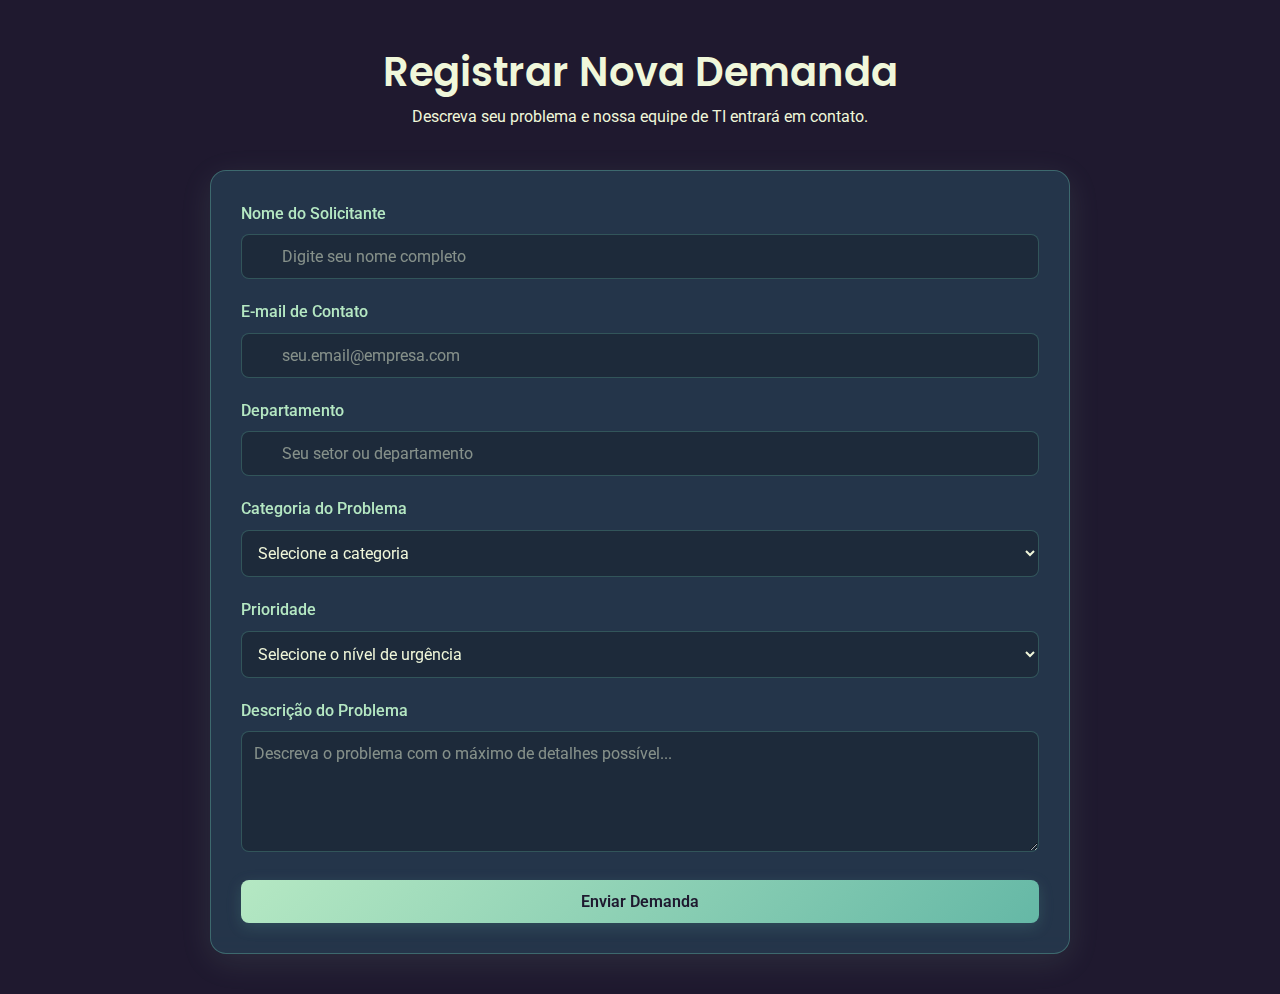
<file: index.html>
<!DOCTYPE html>
<html lang="pt-br">
<head>
    <meta charset="UTF-8">
    <meta name="viewport" content="width=device-width, initial-scale=1.0">
    <title>Registrar Nova Demanda de TI</title>
    <link rel="preconnect" href="https://fonts.googleapis.com">
    <link rel="preconnect" href="https://fonts.gstatic.com" crossorigin>
    <link href="https://fonts.googleapis.com/css2?family=Poppins:wght@400;600&family=Roboto:wght@400;500&display=swap" rel="stylesheet">
    <link rel="stylesheet" href="style.css">
</head>
<body>
    <div class="container">
        <header>
            <h1>Registrar Nova Demanda</h1>
            <p>Descreva seu problema e nossa equipe de TI entrará em contato.</p>
        </header>

        <main>
    <form id="demand-form" class="card">
        <div class="form-group">
            <label for="name">Nome do Solicitante</label>
            <div class="input-with-icon">
                <i class="fa-solid fa-user"></i>
                <input type="text" id="name" placeholder="Digite seu nome completo" required>
            </div>
        </div>
        <div class="form-group">
            <label for="email">E-mail de Contato</label>
            <div class="input-with-icon">
                <i class="fa-solid fa-envelope"></i>
                <input type="email" id="email" placeholder="seu.email@empresa.com" required>
            </div>
        </div>
        <div class="form-group">
            <label for="department">Departamento</label>
            <div class="input-with-icon">
                <i class="fa-solid fa-building"></i>
                <input type="text" id="department" placeholder="Seu setor ou departamento" required>
            </div>
        </div>
        <div class="form-group">
            <label for="category">Categoria do Problema</label>
            <select id="category" required>
                <option value="" disabled selected>Selecione a categoria</option>
                <option value="Formatação de Computador">Formatação de Computador</option>
                <option value="Problema de Hardware">Problema de Hardware (RAM, HD, etc.)</option>
                <option value="Instalação de Software">Instalação de Software</option>
                <option value="Problema de Rede/Internet">Problema de Rede/Internet</option>
                <option value="Sistema Operacional">Sistema Operacional (Windows, Linux)</option>
                <option value="Outros">Outros</option>
            </select>
        </div>

        <div class="form-group">
            <label for="priority">Prioridade</label>
            <select id="priority" required>
                <option value="" disabled selected>Selecione o nível de urgência</option>
                <option value="Baixa">Baixa</option>
                <option value="Média">Média</option>
                <option value="Alta">Alta</option>
                <option value="Urgente">Urgente</option>
            </select>
        </div>
        <div class="form-group">
            <label for="description">Descrição do Problema</label>
            <textarea id="description" rows="5" placeholder="Descreva o problema com o máximo de detalhes possível..." required></textarea>
        </div>
        <button type="submit" class="btn btn-primary">
            <i class="fa-solid fa-paper-plane"></i> Enviar Demanda
        </button>
    </form>
</main>
    </div>

    <div id="success-message" class="success-message">
        Demanda registrada com sucesso!
    </div>

    <script src="main.js"></script>
</body>
</html>
</file>
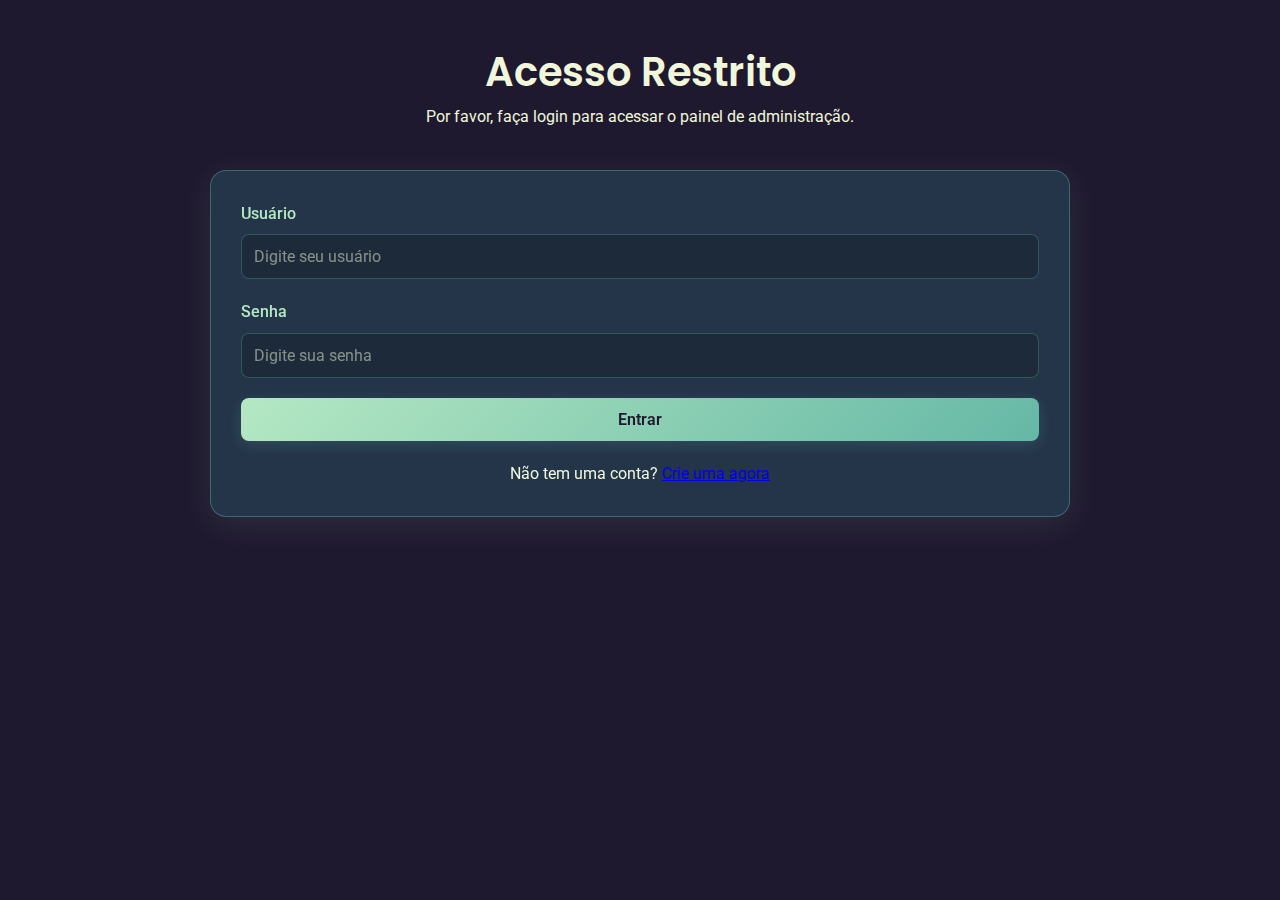
<file: admin.html>
<!DOCTYPE html>
<html lang="pt-br">
<head>
    
    <meta charset="UTF-8">
    <meta name="viewport" content="width=device-width, initial-scale=1.0">
    <title>Painel de Administração - Demandas de TI</title>
    <link rel="preconnect" href="https://fonts.googleapis.com">
    <link rel="preconnect" href="https://fonts.gstatic.com" crossorigin>
    <link href="https://fonts.googleapis.com/css2?family=Poppins:wght@400;600&family=Roboto:wght@400;500&display=swap" rel="stylesheet">
    <link rel="stylesheet" href="style.css">

    <link rel="stylesheet" href="https://cdnjs.cloudflare.com/ajax/libs/font-awesome/6.5.2/css/all.min.css">
</head>
<body>
    <div class="container">
        <header>
            <h1>Painel de Administração</h1>
            <p>Gerencie as demandas registradas pelos usuários.</p>
        </header>

        <div class="admin-controls card">
            <input type="text" id="search-input" placeholder="Pesquisar por nome ou categoria...">
            <div class="filter-buttons">
                <button class="btn btn-filter active" data-status="Todos">Todos</button>
                <button class="btn btn-filter" data-status="Aberta">Aberta</button>
                <button class="btn btn-filter" data-status="Em Progresso">Em Progresso</button>
                <button class="btn btn-filter" data-status="Resolvida">Resolvida</button>
            </div>
        </div>

        <main id="demand-list">
            </main>
    </div>

    <div id="edit-modal" class="modal-overlay" style="display: none;">
        <div class="modal-content card">
            <h2>Editar Demanda</h2>
            <form id="edit-form">
                <input type="hidden" id="edit-demand-id">

                <div class="form-group">
                    <label for="edit-name">Nome do Solicitante</label>
                    <input type="text" id="edit-name" required>
                </div>
                <div class="form-group">
                    <label for="edit-category">Categoria do Problema</label>
                    <select id="edit-category" required>
                        <option value="Formatação de Computador">Formatação de Computador</option>
                        <option value="Problema de Hardware">Problema de Hardware</option>
                        <option value="Instalação de Software">Instalação de Software</option>
                        <option value="Problema de Rede/Internet">Problema de Rede/Internet</option>
                        <option value="Sistema Operacional">Sistema Operacional</option>
                        <option value="Outros">Outros</option>
                    </select>
                </div>
                <div class="form-group">
                    <label for="edit-priority">Prioridade</label>
                    <select id="edit-priority" required>
                        <option value="Baixa">Baixa</option>
                        <option value="Média">Média</option>
                        <option value="Alta">Alta</option>
                        <option value="Urgente">Urgente</option>
                    </select>
                </div>
                <div class="form-group">
                    <label for="edit-description">Descrição do Problema</label>
                    <textarea id="edit-description" rows="5" required></textarea>
                </div>
                <div class="modal-actions">
                    <button type="button" id="cancel-edit" class="btn btn-secondary">Cancelar</button>
                    <button type="submit" class="btn btn-primary">Salvar Alterações</button>
                </div>
            </form>
        </div>
    </div>

    <script src="admin.js"></script>
    
    </body>
</html>
</file>
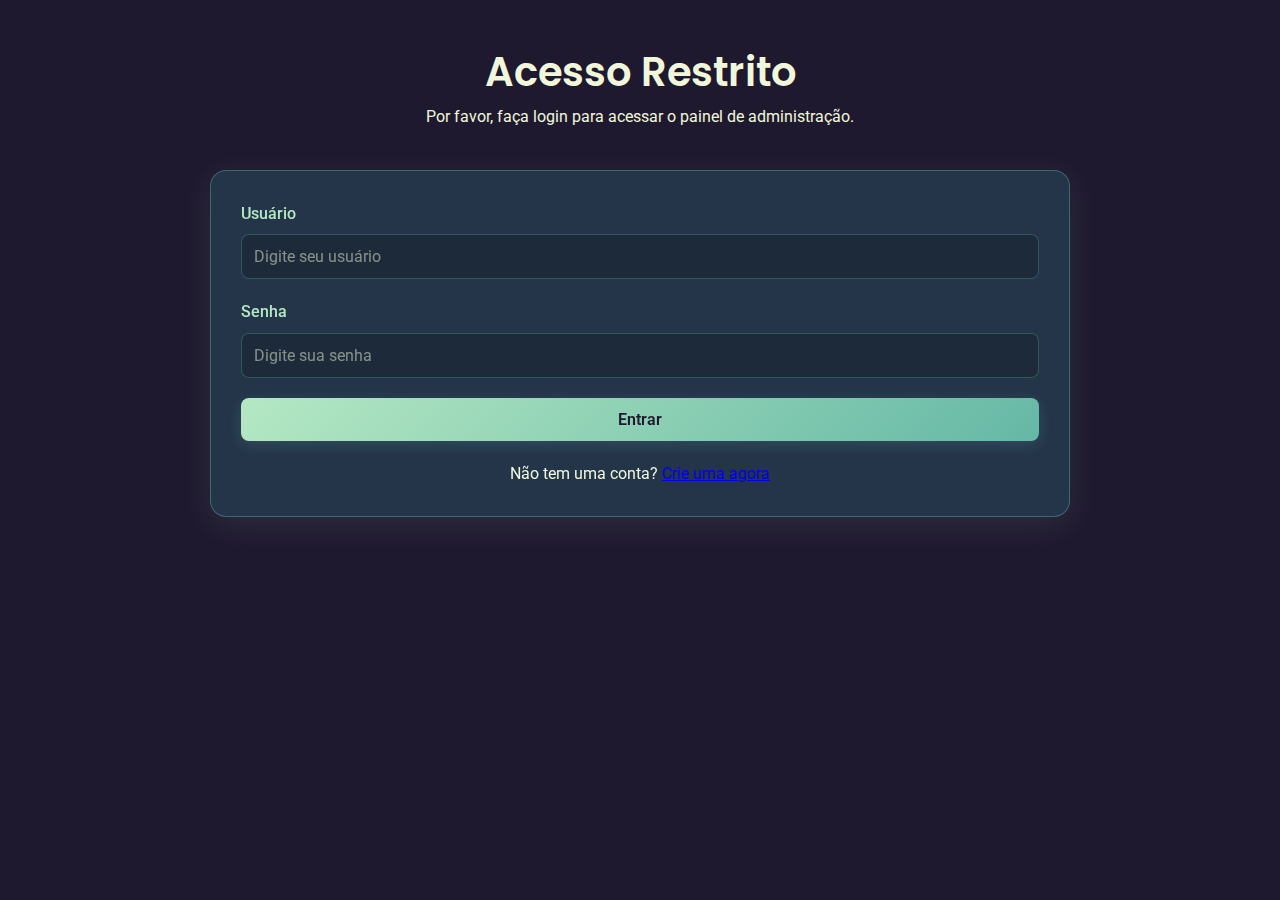
<file: login.html>
<!DOCTYPE html>
<html lang="pt-br">
<head>
    <meta charset="UTF-8">
    <meta name="viewport" content="width=device-width, initial-scale=1.0">
    <title>Login - Painel de Administração</title>
    <link rel="preconnect" href="https://fonts.googleapis.com">
    <link rel="preconnect" href="https://fonts.gstatic.com" crossorigin>
    <link href="https://fonts.googleapis.com/css2?family=Poppins:wght@400;600&family=Roboto:wght@400;500&display=swap" rel="stylesheet">
    <link rel="stylesheet" href="style.css">
</head>
<body>
    <div class="container">
        <header>
            <h1>Acesso Restrito</h1>
            <p>Por favor, faça login para acessar o painel de administração.</p>
        </header>

        <main>
            <form id="login-form" class="card">
                <div class="form-group">
                    <label for="username">Usuário</label>
                    <input type="text" id="username" placeholder="Digite seu usuário" required>
                </div>
                <div class="form-group">
                    <label for="password">Senha</label>
                    <input type="password" id="password" placeholder="Digite sua senha" required>
                </div>

                <p id="error-message" class="error-message" style="display: none;">Usuário ou senha inválidos.</p>

                <button type="submit" class="btn btn-primary">Entrar</button>
                <p style="text-align: center; margin-top: 20px;">
    Não tem uma conta? <a href="register.html">Crie uma agora</a>
</p>
            </form>
        </main>
    </div>

    <script src="login.js"></script>
</body>
</html>
</file>
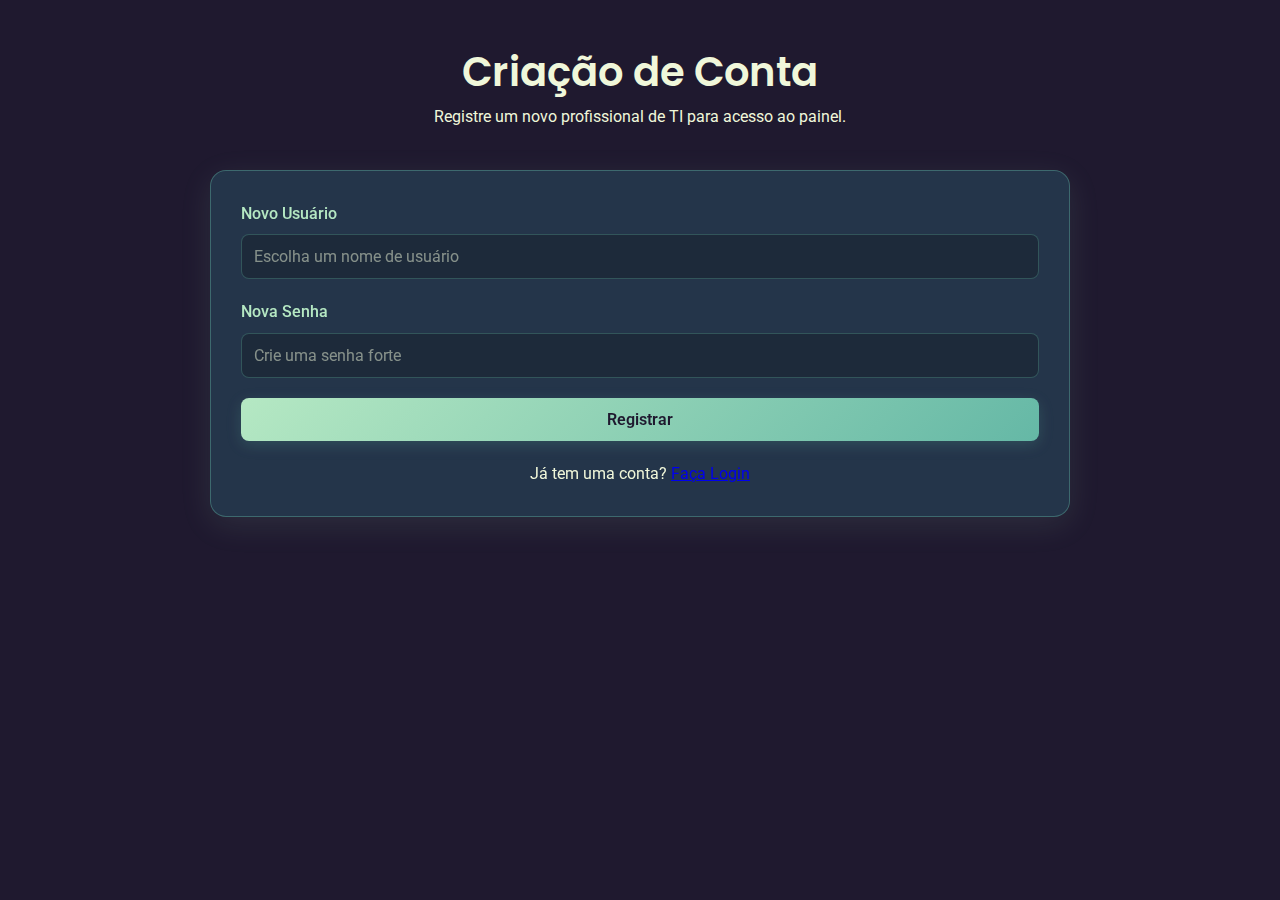
<file: register.html>
<!DOCTYPE html>
<html lang="pt-br">
<head>
    <meta charset="UTF-8">
    <meta name="viewport" content="width=device-width, initial-scale=1.0">
    <title>Criar Novo Login - Painel de TI</title>
    <link rel="preconnect" href="https://fonts.googleapis.com">
    <link rel="preconnect" href="https://fonts.gstatic.com" crossorigin>
    <link href="https://fonts.googleapis.com/css2?family=Poppins:wght@400;600&family=Roboto:wght@400;500&display=swap" rel="stylesheet">
    <link rel="stylesheet" href="style.css">
</head>
<body>
    <div class="container">
        <header>
            <h1>Criação de Conta</h1>
            <p>Registre um novo profissional de TI para acesso ao painel.</p>
        </header>

        <main>
            <form id="register-form" class="card">
                <div class="form-group">
                    <label for="new-username">Novo Usuário</label>
                    <input type="text" id="new-username" placeholder="Escolha um nome de usuário" required>
                </div>
                <div class="form-group">
                    <label for="new-password">Nova Senha</label>
                    <input type="password" id="new-password" placeholder="Crie uma senha forte" required>
                </div>

                <p id="feedback-message" style="display: none;"></p>

                <button type="submit" class="btn btn-primary">Registrar</button>
                <p style="text-align: center; margin-top: 20px;">
                    Já tem uma conta? <a href="login.html">Faça Login</a>
                </p>
            </form>
        </main>
    </div>

    <script src="register.js"></script>
</body>
</html>
</file>
<file: style.css>
/* --- Variáveis Globais e Reset (COM A NOVA PALETA) --- */
:root {
    /* Sua nova paleta de cores */
    --dark-space: #1f192f;
    --deep-teal: #2d6073;
    --seafoam-green: #65b8a6;
    --light-mint: #b5e8c3;
    --ivory-white: #f0f7da;
    
    /* Mapeamento para as funções do site */
    --primary-color: var(--seafoam-green);
    --primary-hover-color: var(--light-mint);
    --primary-gradient: linear-gradient(135deg, var(--light-mint) 0%, var(--seafoam-green) 100%);
    --success-color: #10b981; /* Mantendo um verde distinto para sucesso */
    --background-color: var(--dark-space);
    --text-color: var(--ivory-white);
    --card-bg-color: rgba(45, 96, 115, 0.4); /* Teal com transparência */
    --border-color: rgba(101, 184, 166, 0.3);
    --border-card-color: rgba(101, 184, 166, 0.4);
    --font-title: 'Poppins', sans-serif;
    --font-body: 'Roboto', sans-serif;
}

* {
    margin: 0;
    padding: 0;
    box-sizing: border-box;
}

body {
    font-family: var(--font-body);
    background-color: var(--background-color);
    color: var(--text-color);
    line-height: 1.6;
    background-attachment: fixed;
}

/* --- Layout Principal --- */
.container {
    max-width: 900px;
    margin: 0 auto;
    padding: 40px 20px;
}

header {
    text-align: center;
    margin-bottom: 40px;
}

header h1 {
    font-family: var(--font-title);
    font-weight: 600;
    font-size: 2.5rem;
    color: var(--ivory-white); /* Texto principal claro */
}

/* --- Estilo de Card (COM EFEITO GLASSMORPHISM) --- */
.card {
    background: var(--card-bg-color);
    backdrop-filter: blur(10px);
    -webkit-backdrop-filter: blur(10px); /* Suporte para Safari */
    border: 1px solid var(--border-card-color);
    border-radius: 16px; /* Bordas mais arredondadas */
    padding: 30px;
    /* NOVO: Sombra CLARA para contrastar com o fundo escuro */
    box-shadow: 0 8px 32px 0 rgba(181, 232, 195, 0.1);
}

/* --- Formulário --- */
.form-group {
    margin-bottom: 20px;
}

.form-group label {
    display: block;
    font-weight: 500;
    margin-bottom: 8px;
    color: var(--light-mint);
}

input[type="text"],
input[type="email"],
input[type="password"],
select,
textarea {
    width: 100%;
    padding: 12px;
    border: 1px solid var(--border-color);
    border-radius: 8px;
    font-size: 1rem;
    font-family: var(--font-body);
    transition: border-color 0.3s ease, box-shadow 0.3s ease;
    color: var(--ivory-white); /* Texto dentro do input */
    background-color: rgba(0, 0, 0, 0.2); /* Fundo sutil para os inputs */
}

input::placeholder, textarea::placeholder {
    color: rgba(240, 247, 218, 0.5); /* Placeholder com menos opacidade */
}

input:focus, select:focus, textarea:focus {
    outline: none;
    border-color: var(--primary-color);
    box-shadow: 0 0 0 3px rgba(101, 184, 166, 0.2);
}

/* Estilo para ícones dentro dos inputs */
.input-with-icon {
    position: relative;
}

.input-with-icon i {
    position: absolute;
    left: 15px;
    top: 50%;
    transform: translateY(-50%);
    color: var(--border-color);
}

.input-with-icon input {
    padding-left: 40px;
}


/* --- Botões --- */
.btn {
    display: inline-block;
    padding: 12px 24px;
    border: none;
    border-radius: 8px;
    font-family: var(--font-body);
    font-weight: 500;
    font-size: 1rem;
    cursor: pointer;
    text-align: center;
    text-decoration: none;
    transition: all 0.3s ease;
}

.btn-primary {
    background-image: var(--primary-gradient);
    color: var(--dark-space); /* Texto escuro para contrastar com o botão claro */
    font-weight: 600;
    width: 100%;
    box-shadow: 0 4px 15px rgba(101, 184, 166, 0.2);
}

.btn-primary:hover {
    transform: translateY(-3px);
    box-shadow: 0 6px 20px rgba(101, 184, 166, 0.3);
}

/* --- Mensagens de Feedback --- */
.success-message {
    position: fixed;
    top: 20px;
    left: 50%;
    transform: translateX(-50%);
    background-color: var(--success-color);
    color: white;
    padding: 15px 30px;
    border-radius: 8px;
    box-shadow: 0 4px 10px rgba(0, 0, 0, 0.1);
    font-weight: 500;
    opacity: 0;
    visibility: hidden;
    transition: opacity 0.5s ease, transform 0.5s ease, visibility 0.5s;
}

.success-message.show {
    opacity: 1;
    visibility: visible;
    transform: translate(-50%, 10px);
}

.error-message, .success-message-inline {
    color: white;
    padding: 12px;
    border-radius: 8px;
    text-align: center;
    margin-bottom: 20px;
    border: none;
}

.error-message {
    background-color: #ef4444; /* Vermelho */
}

.success-message-inline {
    background-color: var(--success-color); /* Verde */
}


/* --- Painel de Admin --- */
.admin-controls {
    display: flex;
    justify-content: space-between;
    align-items: center;
    margin-bottom: 30px;
    gap: 20px;
    flex-wrap: wrap;
}

#search-input {
    flex-grow: 1;
    min-width: 200px;
}

.filter-buttons .btn {
    background-color: rgba(45, 96, 115, 0.8);
    color: var(--ivory-white);
    margin-left: 10px;
    border: 1px solid var(--border-color);
}

.filter-buttons .btn.active,
.filter-buttons .btn:hover {
    background-color: var(--primary-color);
    color: var(--dark-space);
    border-color: var(--primary-color);
}

.demand-card {
    background: var(--card-bg-color);
    backdrop-filter: blur(5px);
    -webkit-backdrop-filter: blur(5px);
    border: 1px solid var(--border-card-color);
    border-radius: 12px;
    padding: 25px;
    box-shadow: 0 4px 6px -1px rgba(0, 0, 0, 0.1), 0 2px 4px -2px rgba(0, 0, 0, 0.1);
    margin-bottom: 20px;
    border-left: 5px solid var(--primary-color);
    transition: transform 0.3s ease, box-shadow 0.3s ease;
}

.demand-card:hover {
    transform: translateY(-5px) scale(1.02);
    box-shadow: 0 10px 20px rgba(181, 232, 195, 0.15);
}

.demand-card-header {
    display: flex;
    justify-content: space-between;
    align-items: center;
    margin-bottom: 15px;
    flex-wrap: wrap;
    gap: 10px;
}

.demand-card-header h3 {
    font-family: var(--font-title);
    font-weight: 600;
    color: var(--ivory-white);
}

.status-badge {
    padding: 5px 12px;
    border-radius: 20px;
    font-size: 0.8rem;
    font-weight: 600;
    color: var(--dark-space);
    text-shadow: none;
}

.status-Aberta { background-color: #f59e0b; }
.status-Em\.Progresso { background-color: var(--light-mint); }
.status-Resolvida { background-color: var(--seafoam-green); }

.demand-card-body p {
    margin-bottom: 10px;
}

.demand-card-body strong {
    color: var(--light-mint);
}

.demand-card-actions {
    margin-top: 20px;
    border-top: 1px solid var(--border-color);
    padding-top: 15px;
    display: flex;
    align-items: center;
    gap: 15px;
}

.resolved-by {
    margin-top: 10px;
    padding-top: 10px;
    border-top: 1px dashed var(--border-color);
    font-size: 0.9em;
    color: var(--seafoam-green);
}

/* --- Responsividade --- */
@media (max-width: 768px) {
    header h1 {
        font-size: 2rem;
    }
    .admin-controls {
        flex-direction: column;
        align-items: stretch;
    }
    .filter-buttons {
        display: flex;
        justify-content: center;
        flex-wrap: wrap;
    }
    .filter-buttons .btn {
        margin: 5px;
    }
}
.btn-delete {
    background: transparent;
    border: none;
    color: #ef4444; /* Vermelho para indicar perigo/exclusão */
    font-size: 1.2rem;
    cursor: pointer;
    margin-left: auto; /* Joga o botão para a direita */
    padding: 5px 10px;
    border-radius: 8px;
    transition: background-color 0.3s ease, transform 0.2s ease;
}

.btn-delete:hover {
    background-color: rgba(239, 68, 68, 0.1); /* Um fundo vermelho bem sutil ao passar o mouse */
    transform: scale(1.1);
}
/* Arquivo: style.css */

/* --- Estilos para as Badges de Prioridade --- */
.priority-badge {
    display: inline-block;
    padding: 3px 10px;
    font-size: 0.75rem;
    font-weight: 600;
    line-height: 1;
    text-align: center;
    white-space: nowrap;
    vertical-align: baseline;
    border-radius: 10px;
    margin-left: 10px;
}

.priority-Urgente {
    color: #fff;
    background-color: #ef4444; /* Vermelho */
}

.priority-Alta {
    color: #fff;
    background-color: #f97316; /* Laranja */
}

.priority-Média {
    color: #fff;
    background-color: #3b82f6; /* Azul que já usamos */
}

.priority-Baixa {
    color: #fff;
    background-color: #6b7280; /* Cinza */
}
/* Arquivo: style.css */

/* --- Estilos para o Modal de Edição --- */
.modal-overlay {
    position: fixed;
    top: 0;
    left: 0;
    width: 100%;
    height: 100%;
    background-color: rgba(0, 0, 0, 0.6);
    display: flex;
    align-items: center;
    justify-content: center;
    z-index: 1000;
    backdrop-filter: blur(5px);
}

.modal-content {
    width: 90%;
    max-width: 600px;
}

.modal-actions {
    display: flex;
    justify-content: flex-end;
    gap: 15px;
    margin-top: 20px;
}

.modal-actions .btn {
    width: auto;
}

.btn-secondary {
    background-color: transparent;
    border: 1px solid var(--border-color);
    color: var(--text-color);
}

.btn-secondary:hover {
    background-color: var(--deep-teal);
}
/* Arquivo: style.css */
/* Estilo para o botão de editar */
.btn-edit {
    background: transparent;
    border: none;
    color: var(--primary-hover-color); /* Verde claro */
    font-size: 1.2rem;
    cursor: pointer;
    padding: 5px 10px;
    border-radius: 8px;
    transition: background-color 0.3s ease, transform 0.2s ease;
}

.btn-edit:hover {
    background-color: rgba(181, 232, 195, 0.1);
    transform: scale(1.1);
}
/* Arquivo: style.css */

/* --- Estilos para o Histórico de Comentários --- */
.demand-card-comments {
    margin-top: 20px;
    padding-top: 15px;
    border-top: 1px solid var(--border-color);
}

.comments-list {
    list-style: none;
    padding: 0;
    margin: 0;
    max-height: 200px; /* Altura máxima antes de criar uma barra de rolagem */
    overflow-y: auto; /* Barra de rolagem automática */
    margin-bottom: 15px;
}

.comment-item {
    background-color: rgba(0, 0, 0, 0.2);
    padding: 10px;
    border-radius: 8px;
    margin-bottom: 10px;
}

.comment-meta {
    display: flex;
    justify-content: space-between;
    align-items: center;
    font-size: 0.8em;
    color: var(--light-mint);
    margin-bottom: 5px;
}

.comment-author {
    font-weight: 600;
}

.comment-text {
    font-size: 0.9em;
    word-wrap: break-word; /* Garante que o texto quebre a linha se for muito longo */
}

.add-comment-form {
    display: flex;
    gap: 10px;
}

.add-comment-form input {
    flex-grow: 1; /* Faz o input ocupar o máximo de espaço */
    margin: 0;
}

.btn-add-comment {
    width: auto;
    padding: 10px 15px;
    background-image: none; /* Remove o gradiente */
    background-color: var(--seafoam-green);
    color: var(--dark-space);
}
</file>
